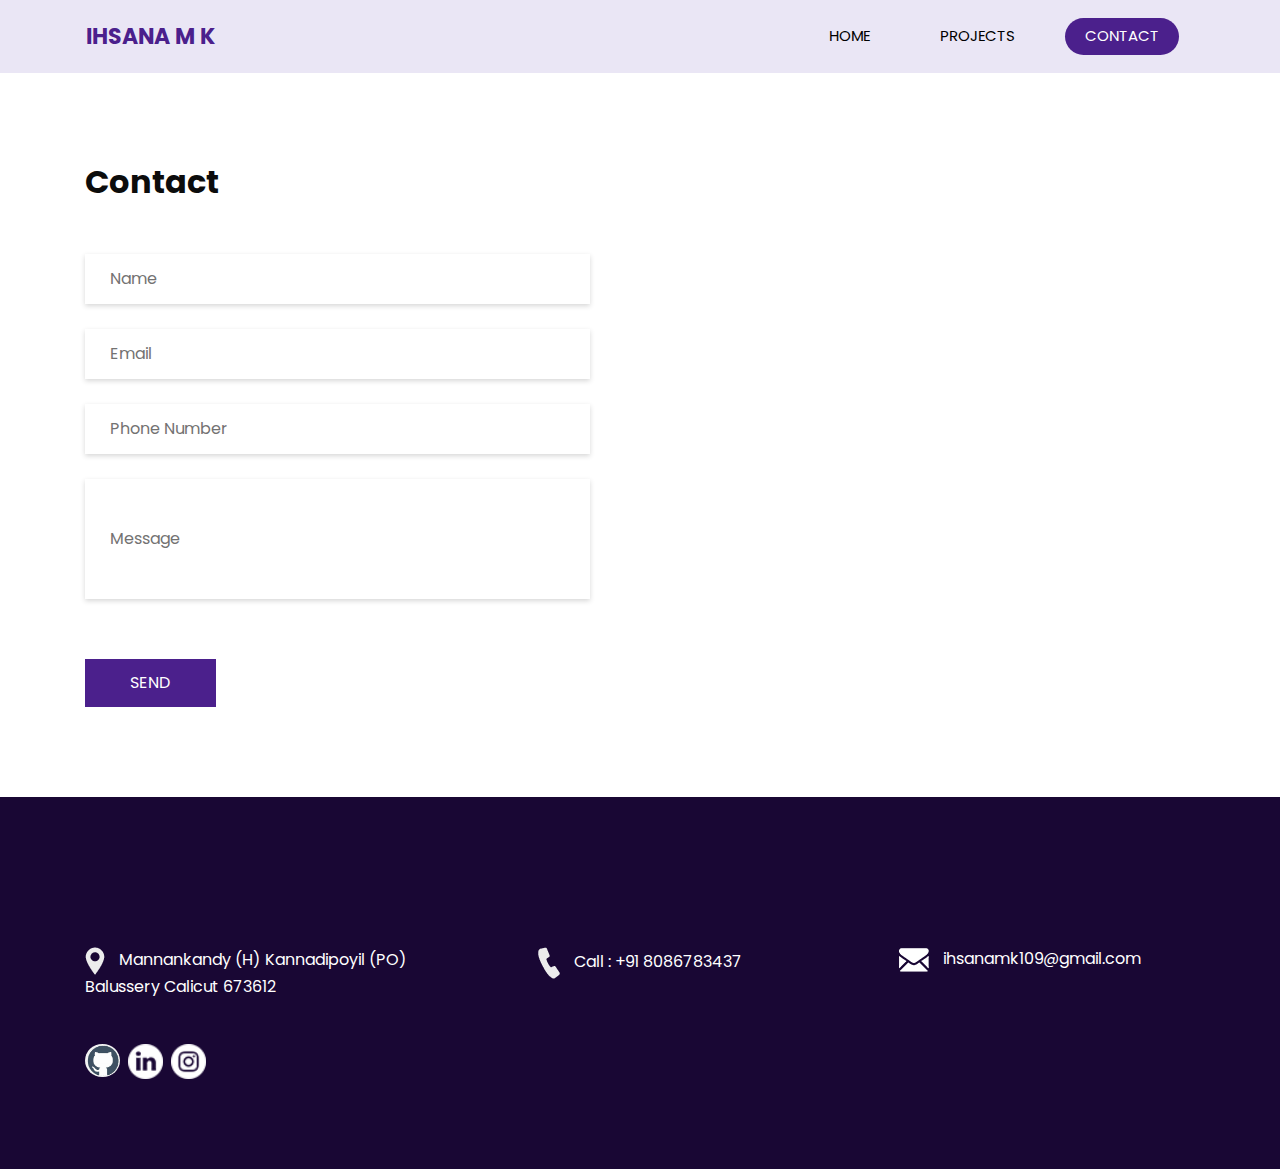
<file: ihsana_portfolio/contact.html>
<!DOCTYPE html>
<html>

<head>
  <!-- Basic -->
  <meta charset="utf-8" />
  <meta http-equiv="X-UA-Compatible" content="IE=edge" />
  <!-- Mobile Metas -->
  <meta name="viewport" content="width=device-width, initial-scale=1, shrink-to-fit=no" />
  <!-- Site Metas -->
  <meta name="keywords" content="" />
  <meta name="description" content="" />
  <meta name="author" content="" />

  <title>IHSANA MK</title>

  <!-- bootstrap core css -->
  <link rel="stylesheet" type="text/css" href="css/bootstrap.css" />

  <!-- fonts style -->
  <link href="https://fonts.googleapis.com/css?family=Poppins:400,600,700&display=swap" rel="stylesheet">
  <!-- Custom styles for this template -->
  <link href="css/style.css" rel="stylesheet" />

</head>

<body class="sub_page">

  <div class="hero_area">
    <!-- header section strats -->
    <header class="header_section">
      <div class="container">
        <nav class="navbar navbar-expand-lg custom_nav-container ">
          <a class="navbar-brand" href="index.html">
            <span>
              IHSANA M K
            </span>
          </a>
          <button class="navbar-toggler" type="button" data-toggle="collapse" data-target="#navbarSupportedContent" aria-controls="navbarSupportedContent" aria-expanded="false" aria-label="Toggle navigation">
            <span class="s-1"> </span>
            <span class="s-2"> </span>
            <span class="s-3"> </span>
          </button>

          <div class="collapse navbar-collapse" id="navbarSupportedContent">
            <div class="d-flex ml-auto flex-column flex-lg-row align-items-center">
              <ul class="navbar-nav  ">
                <li class="nav-item ">
                  <a class="nav-link" href="index.html">Home <span class="sr-only">(current)</span></a>
                </li>
                <li class="nav-item">
                  <a class="nav-link" href="project.html"> Projects </a>
                </li>
                <li class="nav-item active">
                  <a class="nav-link" href="contact.html">Contact </a>
                </li>
              </ul>
            </div>
          </div>
        </nav>
      </div>
    </header>

  </div>


  <section class="contact_section layout_padding">
    <div class="container ">
      <div class="heading_container">
        <h2>
          Contact
        </h2>
      </div>
    </div>
    <div class="container">
      <div class="row">
        <div class="col-md-6">
          <form action="mailto:ihsanamk333@gmail.com" method="post" enctype="text/plain">         
              <input type="text" placeholder="Name" />                      
              <input type="email" placeholder="Email" />            
              <input type="text" placeholder="Phone Number" />
              <input type="text" class="message-box" placeholder="Message" />
            <div class="d-flex ">
              <button type="submit" name="submit">SEND</button>
            </div>
          </form>
        </div>
      </div>
    </div>
  </section>
  <section class="info_section layout_padding">
    <div class="container">
      <div class="info_contact">
        <div class="row">
          <div class="col-md-4">
            <a href="">
              <img src="images/location-white.png" alt="">
              <span style="box-sizing: content-box;">
                Mannankandy (H) Kannadipoyil (PO) Balussery Calicut 673612
              </span>
            </a>
          </div>
          <div class="col-md-4">
            <a href="">
              <img src="images/telephone-white.png" alt="">
              <span>
                Call : +91 8086783437
              </span>
            </a>
          </div>
          <div class="col-md-4">
            <a href="">
              <img src="images/envelope-white.png" alt="">
              <span>
                ihsanamk109@gmail.com
              </span>
            </a>
          </div>
        </div>
      </div>
      <div class="row">
        
        <div class="col-md-4 col-lg-3">
          <div class="info_social">
            <div>
              <a href="https://www.github.com/Ihsa01">
                <img class="rounded-circle" src="images/github.jfif" alt="">
              </a>
            </div>
      
            <div>
              <a href="https://www.linkedin.com/in/ihsana-mk">
                <img src="images/linkedin.png" alt="">
              </a>
            </div>
            <div>
              <a href="https://www.instagram.com/ih.sana">
                <img src="images/instagram.png" alt="">
              </a>
            </div>
          </div>
        </div>
      </div>

    </div>
  </section>




</body>

</html>
</file>
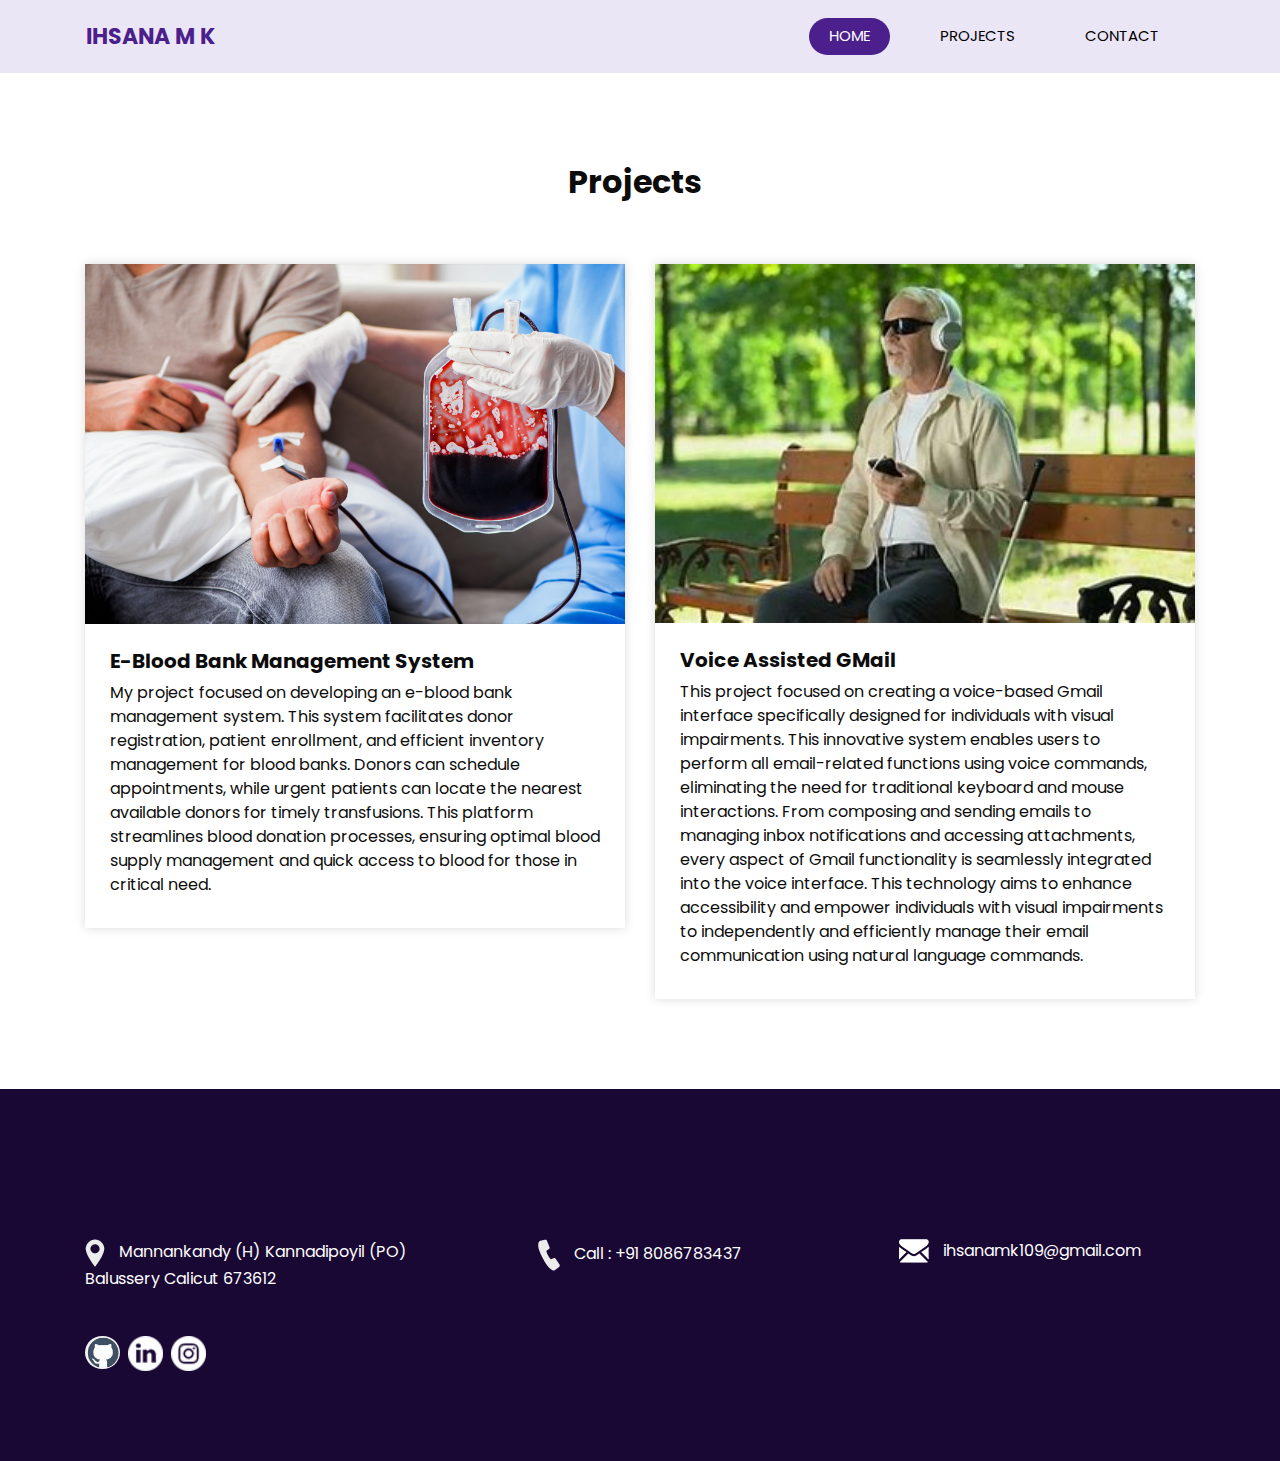
<file: ihsana_portfolio/project.html>
<!DOCTYPE html>
<html>

<head>
  <!-- Basic -->
  <meta charset="utf-8" />
  <meta http-equiv="X-UA-Compatible" content="IE=edge" />
  <!-- Mobile Metas -->
  <meta name="viewport" content="width=device-width, initial-scale=1, shrink-to-fit=no" />
  <!-- Site Metas -->
  <meta name="keywords" content="" />
  <meta name="description" content="" />
  <meta name="author" content="" />

  <title>IHSANA MK</title>

  <!-- slider stylesheet -->
  <!-- <link rel="stylesheet" type="text/css" href="https://cdnjs.cloudflare.com/ajax/libs/OwlCarousel2/2.1.3/assets/owl.carousel.min.css" /> -->

  <!-- bootstrap core css -->
  <link rel="stylesheet" type="text/css" href="css/bootstrap.css" />

  <link href="https://fonts.googleapis.com/css?family=Poppins:400,600,700&display=swap" rel="stylesheet">
  <!-- Custom styles for this template -->
  <link href="css/style.css" rel="stylesheet" />
  <!-- responsive style -->
  <!-- <link href="css/responsive.css" rel="stylesheet" /> -->
</head>

<body class="sub_page">

  <div class="hero_area">
    <!-- header section strats -->
    <header class="header_section">
      <div class="container">
        <nav class="navbar navbar-expand-lg custom_nav-container ">
          <a class="navbar-brand" href="index.html">
            <span>
              IHSANA M K
            </span>
          </a>
          <button class="navbar-toggler" type="button" data-toggle="collapse" data-target="#navbarSupportedContent" aria-controls="navbarSupportedContent" aria-expanded="false" aria-label="Toggle navigation">
            <span class="s-1"> </span>
            <span class="s-2"> </span>
            <span class="s-3"> </span>
          </button>

          <div class="collapse navbar-collapse" id="navbarSupportedContent">
            <div class="d-flex ml-auto flex-column flex-lg-row align-items-center">
              <ul class="navbar-nav  ">
                <li class="nav-item active">
                  <a class="nav-link" href="index.html">Home <span class="sr-only">(current)</span></a>
                </li>
                <li class="nav-item">
                  <a class="nav-link" href="project.html">Projects </a>
                </li>
                <li class="nav-item">
                  <a class="nav-link" href="contact.html">Contact </a>
                </li>
              </ul>
            </div>
          </div>
        </nav>
      </div>
    </header>

  </div>





  <section class="blog_section layout_padding">
    <div class="container">
      <div class="heading_container">
        <h2>
          Projects
        </h2>
        
      </div>
      <div class="row">
        <div class="col-md-6">
          <div class="box">
            <div class="img-box">
              <img src="images/blood.jpg" alt="">
            </div>
            <div class="detail-box">
              <h5>
                E-Blood Bank Management System
              </h5>
              <p>
                My project focused on developing an e-blood bank management system. 
                This system facilitates donor registration, patient enrollment, and efficient inventory management for blood banks. 
                Donors can schedule appointments, while urgent patients can locate the nearest available donors for timely transfusions. This platform streamlines blood donation processes, ensuring optimal blood supply management and quick access to blood for those in critical need.
            </div>
          </div>
        </div>
        <div class="col-md-6">
          <div class="box">
            <div class="img-box">
              <img src="images/voiceemail.jfif" alt="">
            </div>
            <div class="detail-box">
              <h5>
                Voice Assisted GMail
              </h5>
              <p>
                This project focused on creating a voice-based Gmail interface specifically designed for individuals with visual impairments. 
                This innovative system enables users to perform all email-related functions using voice commands, eliminating the need for traditional keyboard and mouse interactions. 
                From composing and sending emails to managing inbox notifications and accessing attachments, every aspect of Gmail functionality is seamlessly integrated into the voice interface. 
                This technology aims to enhance accessibility and empower individuals with visual impairments to independently and efficiently manage their email communication using natural language commands.
              </p>
            </div>
          </div>
        </div>
      </div>
    </div>
  </section>

  <section class="info_section layout_padding">
    <div class="container">
      <div class="info_contact">
        <div class="row">
          <div class="col-md-4">
            <a href="">
              <img src="images/location-white.png" alt="">
              <span style="box-sizing: content-box;">
                Mannankandy (H) Kannadipoyil (PO) Balussery Calicut 673612
              </span>
            </a>
          </div>
          <div class="col-md-4">
            <a href="">
              <img src="images/telephone-white.png" alt="">
              <span>
                Call : +91 8086783437
              </span>
            </a>
          </div>
          <div class="col-md-4">
            <a href="">
              <img src="images/envelope-white.png" alt="">
              <span>
                ihsanamk109@gmail.com
              </span>
            </a>
          </div>
        </div>
      </div>
      <div class="row">
        
        <div class="col-md-4 col-lg-3">
          <div class="info_social">
            <div>
              <a href="https://www.github.com/Ihsa01">
                <img class="rounded-circle" src="images/github.jfif" alt="">
              </a>
            </div>
      
            <div>
              <a href="https://www.linkedin.com/in/ihsana-mk">
                <img src="images/linkedin.png" alt="">
              </a>
            </div>
            <div>
              <a href="https://www.instagram.com/ih.sana">
                <img src="images/instagram.png" alt="">
              </a>
            </div>
          </div>
        </div>
      </div>

    </div>
  </section>



</body>

</html>
</file>
<file: ihsana_portfolio/css/style.css>
body {
  font-family: "Poppins", sans-serif;
  color: #0c0c0c;
  background-color: #ffffff;
}

.layout_padding {
  padding-top: 90px;
  padding-bottom: 90px;
}

.layout_padding2 {
  padding-top: 45px;
  padding-bottom: 45px;
}

.layout_padding2-top {
  padding-top: 45px;
}

.layout_padding2-bottom {
  padding-bottom: 45px;
}

.layout_padding-top {
  padding-top: 90px;
}

.layout_padding-bottom {
  padding-bottom: 90px;
}

.heading_container {
  display: -webkit-box;
  display: -ms-flexbox;
  display: flex;
  -webkit-box-pack: start;
      -ms-flex-pack: start;
          justify-content: flex-start;
  -webkit-box-align: center;
      -ms-flex-align: center;
          align-items: center;
  text-align: center;
}

.heading_container h2 {
  position: relative;
  font-weight: bold;
  margin-right: 10px;
}

.heading_container img {
  width: 30px;
}

/*header section*/
.hero_area {
  height: 98vh;
  position: relative;
  display: -webkit-box;
  display: -ms-flexbox;
  display: flex;
  -webkit-box-orient: vertical;
  -webkit-box-direction: normal;
      -ms-flex-direction: column;
          flex-direction: column;
  background-color: #eae6f5;
}

.sub_page .hero_area {
  height: auto;
}

.header_section .container {
  padding: 0;
}

.header_section .nav_container {
  margin: 0 auto;
}

.custom_nav-container .navbar-nav .nav-item .nav-link {
  padding: 7px 20px;
  margin: 10px 15px;
  color: #000000;
  text-align: center;
  border-radius: 35px;
  text-transform: uppercase;
  font-size: 15px;
}

.custom_nav-container .navbar-nav .nav-item.active .nav-link, .custom_nav-container .navbar-nav .nav-item:hover .nav-link {
  background-color: #4b208c;
  color: #ffffff;
}

a,
a:hover,
a:focus {
  text-decoration: none;
}

a:hover,
a:focus {
  color: initial;
}

.btn,
.btn:focus {
  outline: none !important;
  -webkit-box-shadow: none;
          box-shadow: none;
}

.custom_nav-container .nav_search-btn {
  background-image: url(../images/search-icon.png);
  background-size: 22px;
  background-repeat: no-repeat;
  background-position-y: 7px;
  width: 35px;
  height: 35px;
  padding: 0;
  border: none;
}

.navbar-brand {
  display: -webkit-box;
  display: -ms-flexbox;
  display: flex;
  -webkit-box-align: center;
      -ms-flex-align: center;
          align-items: center;
}

.navbar-brand img {
  margin-right: 5px;
  width: 35px;
}

.navbar-brand span {
  font-size: 22px;
  font-weight: 700;
  color: #4b208c;
}

.custom_nav-container {
  z-index: 99999;
}

.navbar-expand-lg .navbar-collapse {
  -webkit-box-align: end;
      -ms-flex-align: end;
          align-items: flex-end;
}

.custom_nav-container .navbar-toggler {
  outline: none;
}

.custom_nav-container .navbar-toggler {
  padding: 0;
  width: 37px;
  height: 42px;
}

.custom_nav-container .navbar-toggler span {
  display: block;
  width: 35px;
  height: 4px;
  background-color: #190734;
  margin: 7px 0;
  -webkit-transition: all .3s;
  transition: all .3s;
}

.custom_nav-container .navbar-toggler[aria-expanded="true"] .s-1 {
  -webkit-transform: rotate(45deg);
          transform: rotate(45deg);
  margin: 0;
  margin-bottom: -4px;
}

.custom_nav-container .navbar-toggler[aria-expanded="true"] .s-2 {
  display: none;
}

.custom_nav-container .navbar-toggler[aria-expanded="true"] .s-3 {
  -webkit-transform: rotate(-45deg);
          transform: rotate(-45deg);
  margin: 0;
  margin-top: -4px;
}

.custom_nav-container .navbar-toggler[aria-expanded="false"] .s-1,
.custom_nav-container .navbar-toggler[aria-expanded="false"] .s-2,
.custom_nav-container .navbar-toggler[aria-expanded="false"] .s-3 {
  -webkit-transform: none;
          transform: none;
}

/*end header section*/
/* slider section */
.slider_section {
  -webkit-box-flex: 1;
      -ms-flex: 1;
          flex: 1;
  display: -webkit-box;
  display: -ms-flexbox;
  display: flex;
  -webkit-box-align: center;
      -ms-flex-align: center;
          align-items: center;
  position: relative;
  z-index: 2;
  color: #3b3a3a;
  padding-bottom: 90px;
}

.slider_section .row {
  -webkit-box-align: center;
      -ms-flex-align: center;
          align-items: center;
}

.slider_section .detail_box {
  color: #000000;
}

.slider_section .detail_box h1 {
  text-transform: uppercase;
  font-weight: bold;
}

.slider_section .detail_box p {
  margin-top: 20px;
}

.slider_section .detail_box a {
  display: inline-block;
  padding: 10px 40px;
  background-color: #4b208c;
  color: #ffffff;
  border-radius: 35px;
  margin-top: 35px;
}



.slider_section .img_container {
  border: 7px solid #7b57b2;
  /* border-radius: 100%; */
  overflow: hidden;
}


.slider_section .img_container .img-box img {
  width: 100%;
}

.about_section {
  background-color: #f3f0f6;
}

.about_section .row {
  -webkit-box-align: center;
      -ms-flex-align: center;
          align-items: center;
}

.about_section .img_container {
  display: -webkit-box;
  display: -ms-flexbox;
  display: flex;
  -webkit-box-orient: vertical;
  -webkit-box-direction: normal;
      -ms-flex-direction: column;
          flex-direction: column;
}

.about_section .img_container .img-box {
  border: 5px solid #8e67c9;
  overflow: hidden;
  width: 70%;
}



.about_section .img_container .img-box.b2 {
  width: 50%;
  margin-left: auto;
  margin-top: -12%;
}

.about_section .img_container .img-box img {
  width: 100%;
}

.about_section .detail-box {
  margin-right: 15%;
}

.about_section .detail-box p {
  margin-top: 25px;
}

.about_section .detail-box a {
  display: inline-block;
  padding: 10px 35px;
  background-color: #4b208c;
  color: #ffffff;
  border-radius: 5px;
  margin: 25px 0 45px 0;
}

.about_section .detail-box a:hover {
  background-color: #5625a1;
}

.blog_section .heading_container {
  -webkit-box-pack: center;
      -ms-flex-pack: center;
          justify-content: center;
}

.blog_section .heading_container h2::before {
  background-color: #ffffff;
}

.blog_section .box {
  margin-top: 55px;
  background-color: #ffffff;
  -webkit-box-shadow: 0 0 10px 0 rgba(0, 0, 0, 0.15);
          box-shadow: 0 0 10px 0 rgba(0, 0, 0, 0.15);
}

.blog_section .box .img-box {
  position: relative;
}

.blog_section .box .img-box img {
  width: 100%;
}

.blog_section .box .detail-box {
  padding: 25px 25px 15px;
}

.blog_section .box .detail-box h5 {
  font-weight: bold;
}

.contact_section {
  position: relative;
}

.contact_section form {
  margin-top: 45px;
  padding-right: 35px;
}

.contact_section input {
  width: 100%;
  border: none;
  height: 50px;
  margin-bottom: 25px;
  padding-left: 25px;
  background-color: transparent;
  outline: none;
  color: #101010;
  -webkit-box-shadow: 0px 2px 5px 0px rgba(0, 0, 0, 0.16);
  box-shadow: 0px 2px 5px 0px rgba(0, 0, 0, 0.16);
}

.contact_section input::-webkit-input-placeholder {
  color: #737272;
}

.contact_section input:-ms-input-placeholder {
  color: #737272;
}

.contact_section input::-ms-input-placeholder {
  color: #737272;
}

.contact_section input::placeholder {
  color: #737272;
}

.contact_section input.message-box {
  height: 120px;
}

.contact_section button {
  border: none;
  display: inline-block;
  padding: 12px 45px;
  background-color: #4b208c;
  color: #ffffff;
  border-radius: 0px;
  margin-top: 35px;
}

.contact_section button:hover {
  background-color: #5625a1;
}

.contact_section .map_container {
  height: 100%;
  min-height: 325px;
}

.contact_section .map_container .map-responsive {
  height: 100%;
}

.footer_bg {
  background-image: url(../images/footer-bg.png);
  background-size: cover;
  background-position: top;
}

/* info section */
.info_section {
  background-color: #190734;
  color: #ffffff;
}

.info_section h6 {
  font-weight: bold;
}

.info_section .info_contact {
  margin-top: 60px;
  margin-bottom: 45px;
}

.info_section .info_contact .col-md-4 {
  display: -webkit-box;
  display: -ms-flexbox;
  display: flex;
  -webkit-box-pack: center;
      -ms-flex-pack: center;
          justify-content: center;
}

.info_section .info_contact a {
  color: #ffffff;
}

.info_section .info_contact img {
  max-width: 100%;
  margin-right: 10px;
}

.info_section .info_form {
  margin: 0 auto;
  margin-bottom: 45px;
}

.info_section .info_form h4 {
  text-transform: uppercase;
  text-align: center;
  margin-bottom: 20px;
}

.info_section .info_form form {
  display: -webkit-box;
  display: -ms-flexbox;
  display: flex;
  -webkit-box-align: center;
      -ms-flex-align: center;
          align-items: center;
}

.info_section .info_form form input {
  background-color: #ffffff;
  border: none;
  -webkit-box-flex: 2.5;
      -ms-flex: 2.5;
          flex: 2.5;
  outline: none;
  color: #000000;
  min-height: 42.4px;
  padding-left: 15px;
}

.info_section .info_form form input ::-webkit-input-placeholder {
  color: #ffffff;
  opacity: 0.2;
}

.info_section .info_form form input :-ms-input-placeholder {
  color: #ffffff;
  opacity: 0.2;
}

.info_section .info_form form input ::-ms-input-placeholder {
  color: #ffffff;
  opacity: 0.2;
}

.info_section .info_form form input ::placeholder {
  color: #ffffff;
  opacity: 0.2;
}

.info_section .info_form form button {
  -webkit-box-flex: 1;
      -ms-flex: 1;
          flex: 1;
  border: none;
  display: inline-block;
  padding: 10px 30px;
  background-color: #4b208c;
  color: #ffffff;
  border-radius: 0;
  font-size: 15px;
  text-transform: uppercase;
}

.info_section .info_form form button:hover {
  background-color: #5625a1;
}

.info_section .box {
  display: -webkit-box;
  display: -ms-flexbox;
  display: flex;
}

.info_section .info_social {
  display: -webkit-box;
  display: -ms-flexbox;
  display: flex;
}

.info_section .info_social img {
  width: 35px;
  margin-right: 8px;
}

/* end info section */
/* footer section*/
.footer_section {
  display: -webkit-box;
  display: -ms-flexbox;
  display: flex;
  -webkit-box-pack: center;
      -ms-flex-pack: center;
          justify-content: center;
  position: relative;
}

.footer_section p {
  color: #222222;
  margin: 0 auto;
  text-align: center;
  padding: 20px;
}

.footer_section p a {
  color: #222222;
}
/*# sourceMappingURL=style.css.map */
</file>
<file: ihsana_portfolio/css/responsive.css>
@media (max-width: 1120px) {}

@media (max-width: 992px) {

  .hero_area {
    height: auto;
  }

  .header_section {
    padding-top: 10px;
  }

  #navbarSupportedContent {
    margin-top: 25px;
  }

  .slider_section {

    padding-top: 75px;
    padding-bottom: 150px;

  }

  .about_section .img-box {
    margin: 0 5%;
  }

  .about_section .detail-box {
    margin-right: 5%;
  }

  .service_section .service_container .box {
    -ms-flex-preferred-size: 48%;
    flex-basis: 48%;
  }

  .about_section .img_container .img-box.b2 {
    margin-top: -5%;
  }

}

@media (max-width: 768px) {


  .slider_section .detail_box {
    text-align: center;
  }

  .slider_section .img_content {
    margin-top: 55px;
  }

  .contact_section .map_container {
    margin-top: 45px;
  }

  .info_section .info_contact a {
    margin-bottom: 15px;
  }

  .info_section .info_social {
    justify-content: center;
  }

  .service_section .service_container .box {
    flex-basis: 98%;
  }

  .contact_section form {
    padding-right: 0;
  }

  .info_section .info_contact a {
    text-align: center;
  }
}

@media (max-width: 576px) {
  .about_section .img_container .img-box.b1 {
    width: 80%;
  }

  .about_section .img_container .img-box.b2 {
    width: 55%;
  }

  .info_section .info_form form {
    flex-direction: column;
  }

  .info_section .info_form form input {
    width: 100%;
  }

  .info_section .info_form form button {
    margin-top: 15px;
    padding: 10px 40px;
  }
}

@media (max-width: 480px) {}

@media (max-width: 420px) {

  .slider_section .carousel-control-prev,
  .slider_section .carousel-control-next {
    right: 0;
  }
}

@media (max-width: 360px) {}

@media (min-width: 1200px) {
  .container {
    max-width: 1170px;
  }
}
</file>
